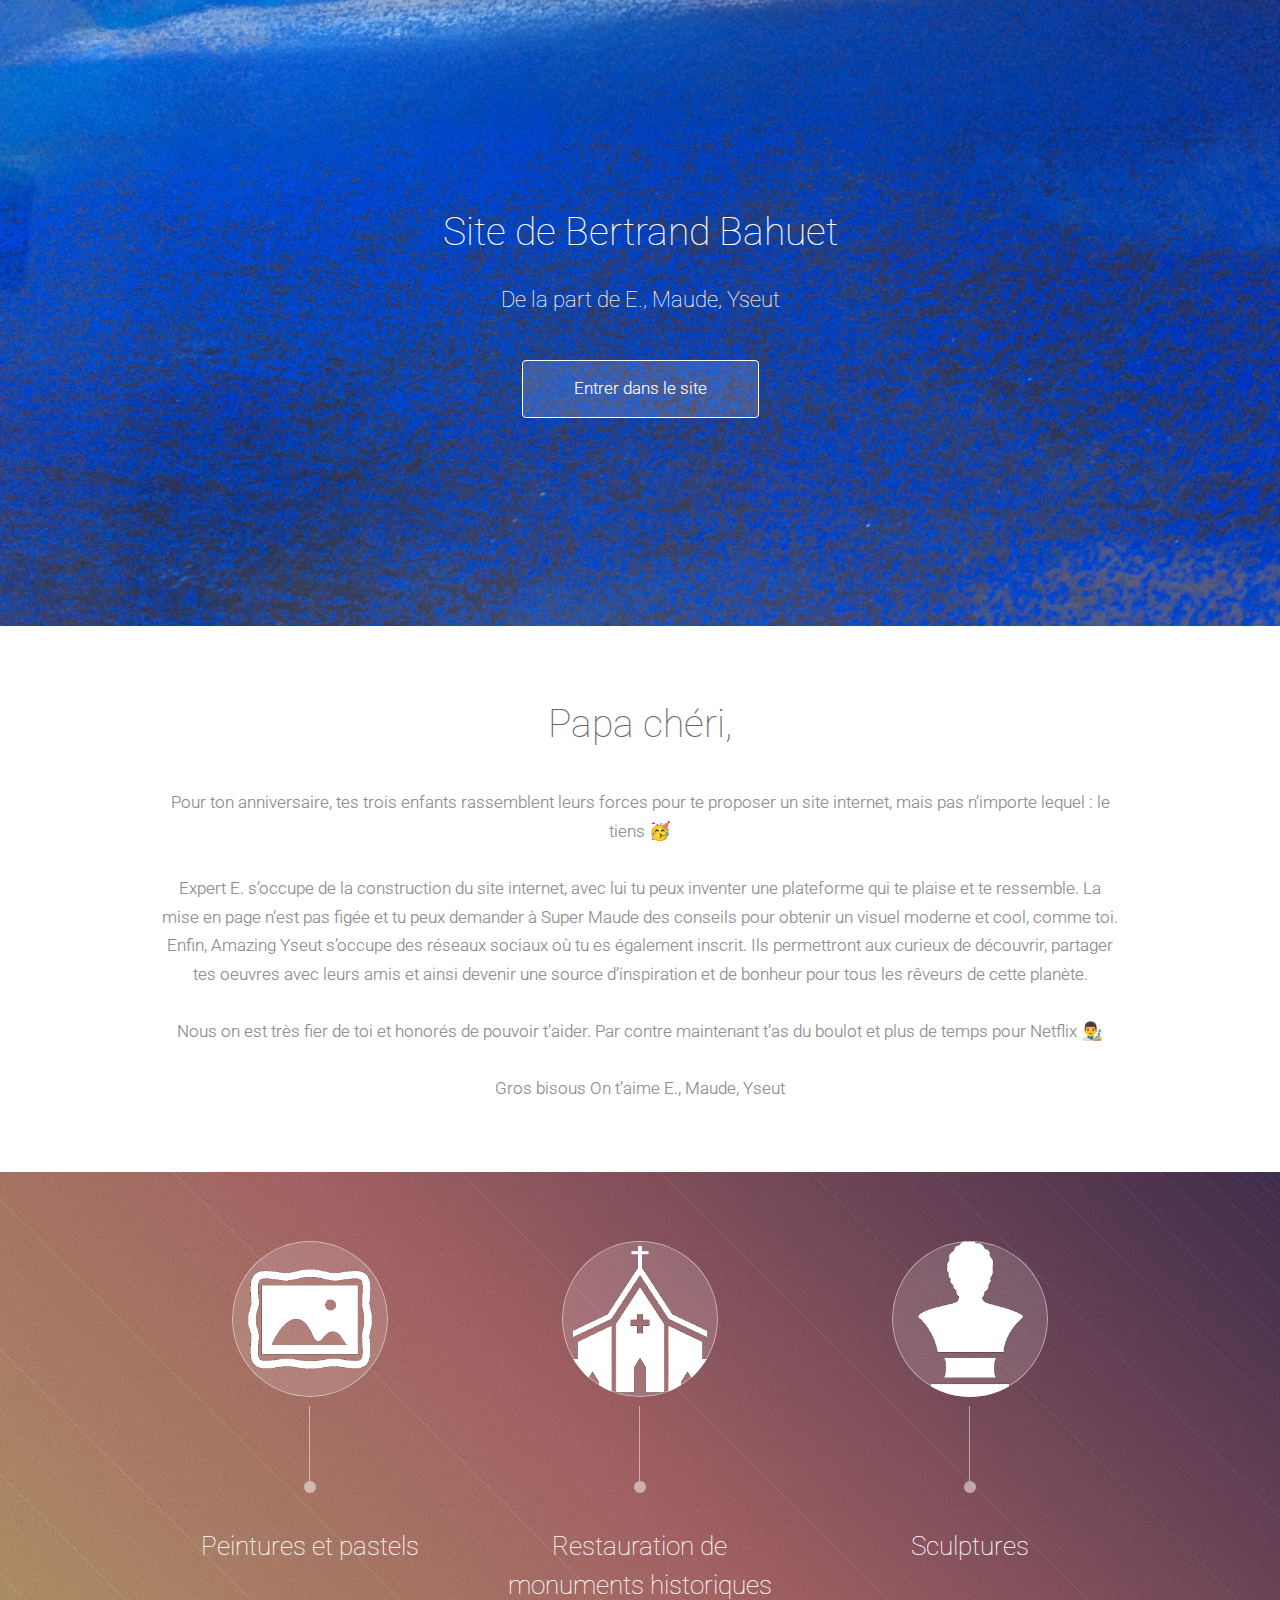
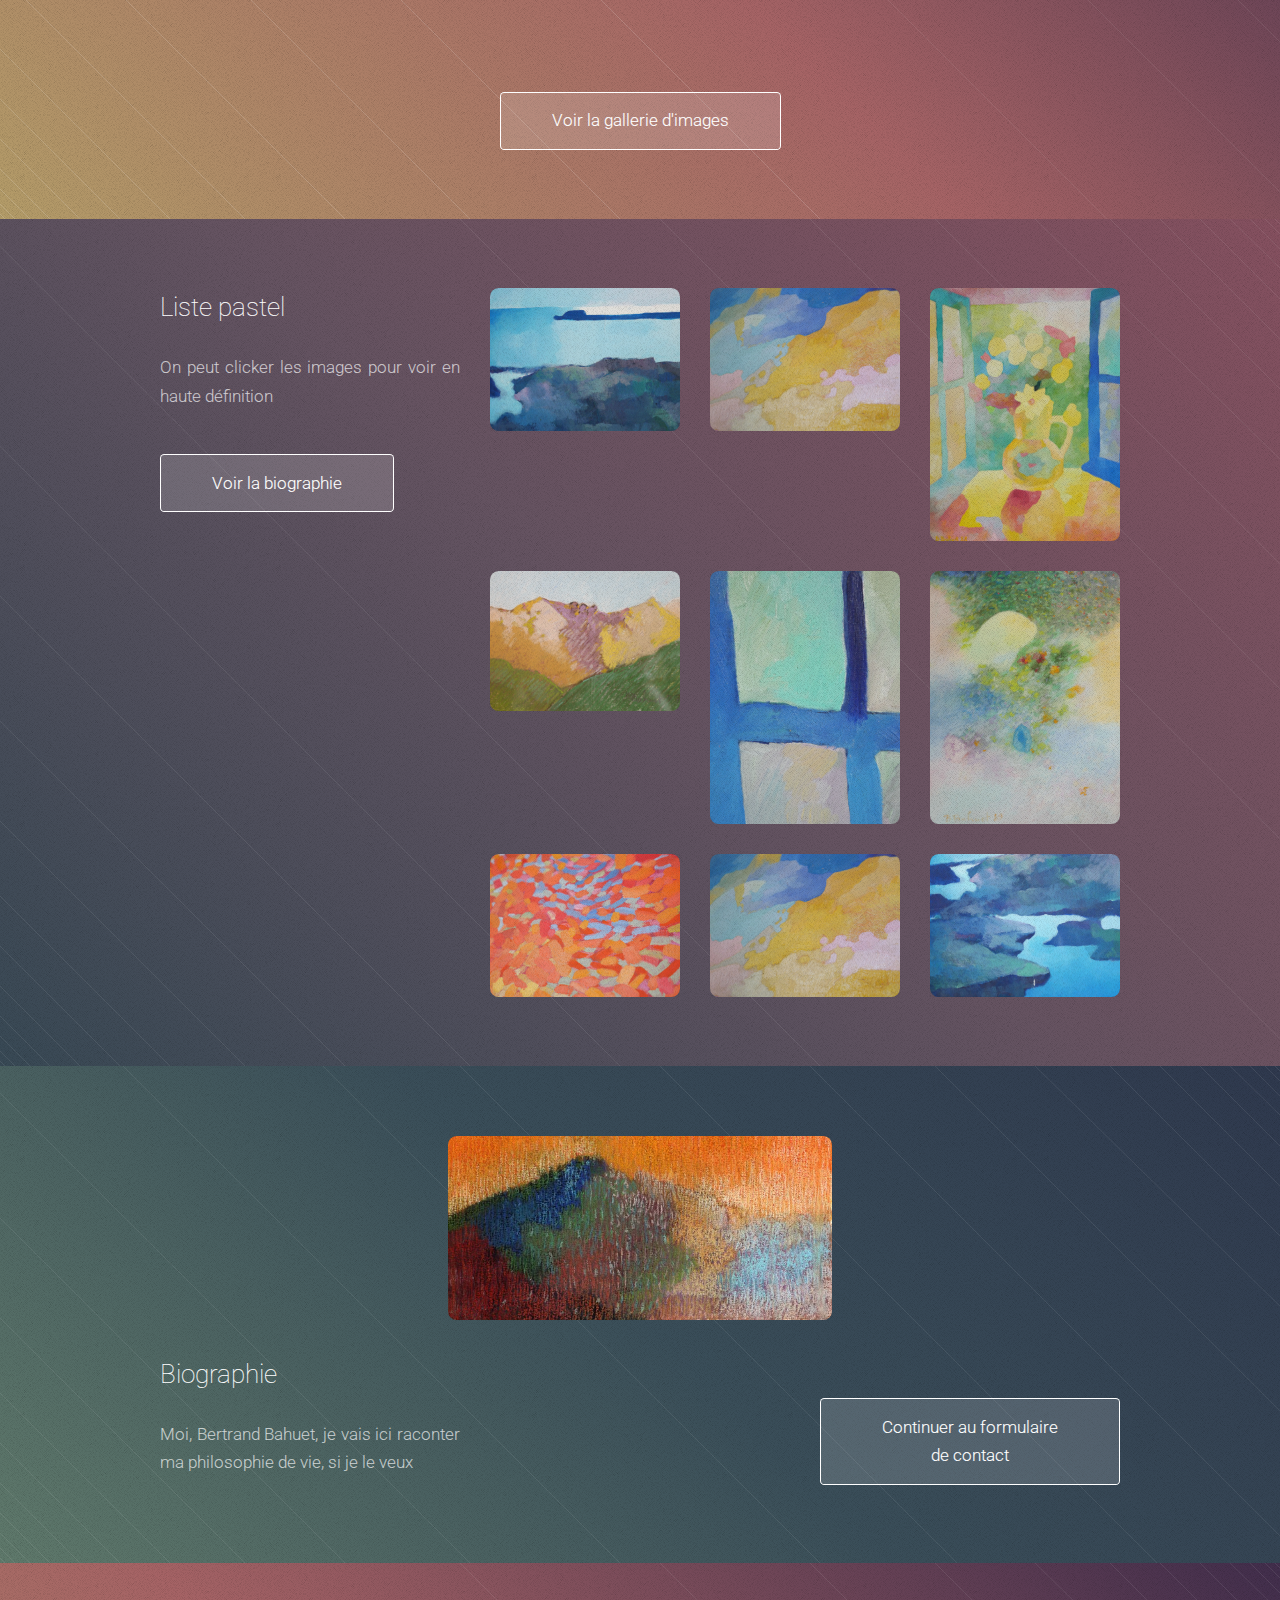
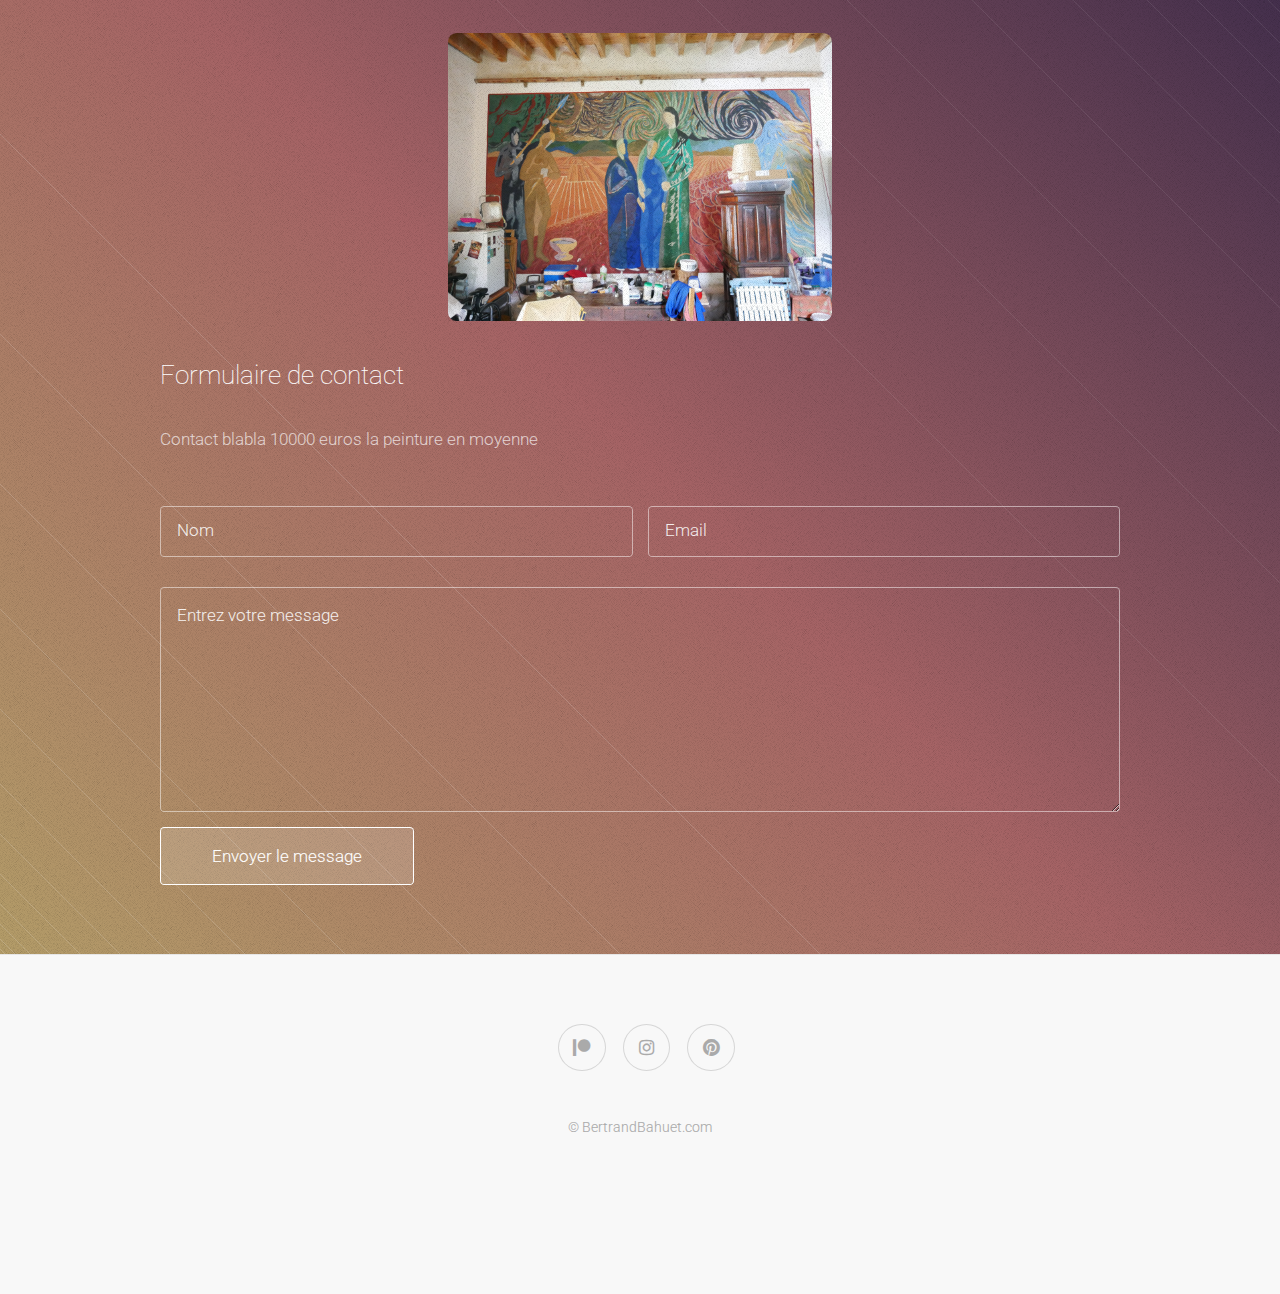
<file: docs/index.html>
<!DOCTYPE HTML>

<html>

<head>
	<title>Bertrand Bahuet</title>
	<meta charset="utf-8" />
	<meta name="viewport" content="width=device-width, initial-scale=1, user-scalable=no" />
	<link rel="stylesheet" href="assets/css/main.css" />
	<link rel="icon" type="image/png" href="favicon-32x32.png" sizes="32x32" />
	<link rel="icon" type="image/png" href="favicon-16x16.png" sizes="16x16" />

</head>

<body class="is-preload">

	<!-- Header -->
	<section id="header" class="dark">
		<header>
			<h1> Site de Bertrand Bahuet</h1>
			<p>De la part de E., Maude, Yseut </p>
		</header>
		<footer>
			<a href="#first" class="button scrolly">Entrer dans le site </a>
		</footer>
	</section>

	<!-- First -->
	<section id="first" class="main">
		<header>
			<div class="container">
				<h2>Papa chéri,</h2>
				<p>
					Pour ton anniversaire, tes trois enfants rassemblent leurs forces pour te proposer un site internet, mais pas n’importe lequel : le tiens 🥳
					<br>	<br>
					Expert E. s’occupe de la construction du site internet, avec lui tu peux inventer une plateforme qui te plaise et te ressemble.
					La mise en page n’est pas figée et tu peux demander à Super Maude des conseils pour obtenir un visuel moderne et cool, comme toi. 
					Enfin, Amazing Yseut s’occupe des réseaux sociaux où tu es également inscrit. Ils permettront aux curieux de découvrir, partager tes oeuvres avec leurs amis et ainsi devenir une source d’inspiration et de bonheur pour tous les rêveurs de cette planète. 
					<br> 	<br>
					Nous on est très fier de toi et honorés de pouvoir t’aider. Par contre maintenant t’as du boulot et plus de temps pour Netflix 👨‍🎨 
					<br> 	<br>
					Gros bisous 
					On t’aime 
					E., Maude, Yseut </p>
			</div>
		</header>
		<div class="content dark style1 featured">
			<div class="container">
				<div class="row">
					<div class="col-4 col-12-narrow">
						<section>
							<span class="feature-icon"><img src="images/icone-1.png" alt="" /></span>
							<header>
								<h3>Peintures et pastels</h3>
							</header>

							<p></p>
						</section>
					</div>
					<div class="col-4 col-12-narrow">
						<section>
							<span class="feature-icon"><img src="images/icone-2.png" alt="" /></span>
							<header>
								<header>
									<h3>Restauration de monuments historiques</h3>
								</header>
								<p></p>
						</section>
					</div>
					<div class="col-4 col-12-narrow">
						<section>
							<span class="feature-icon"><img src="images/icone-3.png" alt="" /></span>
							<header>
								<h3>Sculptures</h3>
							</header>
							<p></p>
						</section>
					</div>
					<div class="col-12">
						<footer>
							<a href="#second" class="button scrolly">Voir la gallerie d'images</a>
						</footer>
					</div>
				</div>
			</div>
		</div>
	</section>

	<!-- Second -->
	<section id="second" class="main">

		<div class="content dark style2">
			<div class="container">
				<div class="row">
					<div class="col-4 col-12-narrow">
						<section>
							<h3>Liste pastel</h3>
							<p>On peut clicker les images pour voir en haute définition</p>
							<p></p>

							<p></p>
							<footer>
								<a href="#third" class="button scrolly">Voir la biographie</a>
							</footer>
						</section>
					</div>
					<div class="col-8 col-12-narrow">
						<div class="row">
							<div class="col-4"><a href="images/P1130119.jpg" target="_blank" class="image fit"><img src="images/P1130119.jpg" alt="" /></a></div>
							<div class="col-4"><a href="images/P1130034.jpg" target="_blank" class="image fit"><img src="images/P1130034.jpg" alt="" /></a></div>
							<div class="col-4"><a href="images/P1130090.jpg" target="_blank" class="image fit"><img src="images/P1130090.jpg" alt="" /></a></div>
							<div class="col-4"><a href="images/P1130079.jpg" target="_blank" class="image fit"><img src="images/P1130079.jpg" alt="" /></a></div>
							<div class="col-4"><a href="images/P1130091.jpg" target="_blank" class="image fit"><img src="images/P1130091.jpg" alt="" /></a></div>
							<div class="col-4"><a href="images/P1130094.jpg" target="_blank" class="image fit"><img src="images/P1130094.jpg" alt="" /></a></div>
							<div class="col-4"><a href="images/P1130062.jpg" target="_blank" class="image fit"><img src="images/P1130062.jpg" alt="" /></a></div>
							<div class="col-4"><a href="images/P1130034.jpg" target="_blank" class="image fit"><img src="images/P1130034.jpg" alt="" /></a></div>
							<div class="col-4"><a href="images/P1130116.jpg" target="_blank" class="image fit"><img src="images/P1130116.jpg" alt="" /></a></div>



						</div>
					</div>
				</div>
			</div>
		</div>
		</div>
	</section>

	<!-- Third -->
	<section id="third" class="main">

		<div class="content dark style3">
			<div class="container">
				<span class="image featured"><img src="images/colline-bertrandbahuet.jpg" alt="" /></span>
				<div class="row">
					<div class="col-4 col-12-narrow">
						<h3>Biographie</h3>
						<p>Moi, Bertrand Bahuet, je vais ici raconter ma philosophie de vie, si je le veux</p>
							<p></p>					</div>
					<div class="col-4 col-12-narrow">
						<p></p>
						<p></p>
						<p></p>
					</div>
					<div class="col-4 col-12-narrow">
						<p></p>
						<p></p>
						<footer>
							<a href="#fourth" class="button scrolly">Continuer au formulaire de contact</a>
						</footer>
					</div>
				</div>
			</div>
		</div>
	</section>

	<section id="fourth" class="main">

		<div class="content style1 dark">
			<div class="container">
				<span class="image featured"><img src="images/P1130153.jpg" alt="" /></span>

				<section>
					<header>
						<h3>Formulaire de contact</h3>
						<p></p>
					</header>
					<p>Contact blabla 10000 euros la peinture en moyenne</p>
				</section>


				<section>

					<form method="post" name="simple-contact-form" accept-charset="utf-8"
						action="https://formspree.io/bertrandbahuet@gmail.com">
						<div class="row gtr-50">
							<div class="col-6 col-12-narrow">
								<input type="text" name="name" id="full-name" value="" placeholder="Nom" />
							</div>
							<div class="col-6 col-12-narrow">
								<input type="text" name="_replyto" id="email-address" value="" placeholder="Email" />
							</div>
							<div class="col-12">
								<div class="select" tabindex="-1">

								</div>
							</div>

							<div class="col-12">
								<textarea name="message" id="message" placeholder="Entrez votre message"></textarea>
							</div>
							<input type="hidden" name="_subject" id="email-subject" value="Nouveau message via le site bb.com!">
							<div class="col-12">
								<ul class="actions">
									<li><input type="submit" class="button" value="Envoyer le message" /></li>
								</ul>
							</div>
						</div>
					</form>
				</section>
			 </div>
		</div>
	</section>


	<!-- Footer -->
	<section id="footer">
		<ul class="icons">
			<li><a href="https://www.patreon.com/user?u=27348877" class="icon brands fa-patreon"><span class="label">Patreon</span></a></li>
			<li><a href="https://www.instagram.com/bertrandbahuet/" class="icon brands fa-instagram"><span class="label">Instagram</span></a></li>
			<li><a href="https://www.pinterest.fr/bertrandbahuetartiste/" class="icon brands fa-pinterest"><span class="label">Pinterest</span></a></li>
		</ul>
		<div class="copyright">
			<ul class="menu">
				<li>&copy; BertrandBahuet.com</li>
			</ul>
		</div>
	</section>

	<!-- Scripts -->
	<script src="assets/js/jquery.min.js"></script>
	<script src="assets/js/jquery.scrolly.min.js"></script>
	<script src="assets/js/browser.min.js"></script>
	<script src="assets/js/breakpoints.min.js"></script>
	<script src="assets/js/util.js"></script>
	<script src="assets/js/main.js"></script>

</body>

</html>
</file>
<file: docs/assets/css/main.css>
@import url("fontawesome-all.min.css");
@import url("https://fonts.googleapis.com/css?family=Roboto:100,100italic,300,300italic,400,400italic");

/*
	Tessellate by HTML5 UP
	html5up.net | @ajlkn
	Free for personal and commercial use under the CCA 3.0 license (html5up.net/license)
*/

html, body, div, span, applet, object,
iframe, h1, h2, h3, h4, h5, h6, p, blockquote,
pre, a, abbr, acronym, address, big, cite,
code, del, dfn, em, img, ins, kbd, q, s, samp,
small, strike, strong, sub, sup, tt, var, b,
u, i, center, dl, dt, dd, ol, ul, li, fieldset,
form, label, legend, table, caption, tbody,
tfoot, thead, tr, th, td, article, aside,
canvas, details, embed, figure, figcaption,
footer, header, hgroup, menu, nav, output, ruby,
section, summary, time, mark, audio, video {
	margin: 0;
	padding: 0;
	border: 0;
	font-size: 100%;
	font: inherit;
	vertical-align: baseline;}

article, aside, details, figcaption, figure,
footer, header, hgroup, menu, nav, section {
	display: block;}

body {
	line-height: 1;
}

ol, ul {
	list-style: none;
}

blockquote, q {
	quotes: none;
}

	blockquote:before, blockquote:after, q:before, q:after {
		content: '';
		content: none;
	}

table {
	border-collapse: collapse;
	border-spacing: 0;
}

body {
	-webkit-text-size-adjust: none;
}

mark {
	background-color: transparent;
	color: inherit;
}

input::-moz-focus-inner {
	border: 0;
	padding: 0;
}

input, select, textarea {
	-moz-appearance: none;
	-webkit-appearance: none;
	-ms-appearance: none;
	appearance: none;
}

/* Basic */

	@-ms-viewport {
		width: device-width;
	}

	html {
		box-sizing: border-box;
	}

	*, *:before, *:after {
		box-sizing: inherit;
	}

	body {
		background: #F8F8F8;
		font-family: 'Roboto', sans-serif;
		font-weight: 300;
		font-size: 17pt;
		line-height: 1.75em;
		color: #888;
		-webkit-text-stroke: 0.1px;
	}

		body.is-preload *, body.is-preload *:before, body.is-preload *:after {
			-moz-animation: none !important;
			-webkit-animation: none !important;
			-ms-animation: none !important;
			animation: none !important;
			-moz-transition: none !important;
			-webkit-transition: none !important;
			-ms-transition: none !important;
			transition: none !important;
		}

	.dark {
		color: #aaa;
		color: rgba(255, 255, 255, 0.65);
	}

	input, textarea, select {
		font-family: 'Roboto', sans-serif;
		font-weight: 300;
		font-size: 17pt;
		line-height: 1.75em;
		color: #888;
		-webkit-text-stroke: 0.1px;
	}

	h1, h2, h3, h4, h5, h6 {
		color: #666;
		margin: 0 0 1em 0;
		font-weight: 100;
		line-height: 1.5em;
	}

	h1 a, h2 a, h3 a, h4 a, h5 a, h6 a {
		color: inherit;
		text-decoration: none;
	}

	.dark h1, .dark h2, .dark h3, .dark h4, .dark h5, .dark h6 {
		color: #fff;
	}

	strong, b {
		font-weight: 400;
		color: inherit;
	}

	.dark strong, .dark b {
		color: #fff;
		color: rgba(255, 255, 255, 0.85);
	}

	em, i {
		font-style: italic;
	}

	a {
		-moz-transition: border-bottom-color 0.25s ease-in-out;
		-webkit-transition: border-bottom-color 0.25s ease-in-out;
		-ms-transition: border-bottom-color 0.25s ease-in-out;
		transition: border-bottom-color 0.25s ease-in-out;
		color: inherit;
		text-decoration: none;
		border-bottom: dotted 1px rgba(0, 0, 0, 0.25);
	}

		a:hover {
			border-bottom-color: rgba(0, 0, 0, 0);
		}

	.dark a {
		color: #fff;
		border-bottom-color: rgba(255, 255, 255, 0.5);
	}

		.dark a:hover {
			border-bottom-color: rgba(255, 255, 255, 0);
		}

	sub {
		position: relative;
		top: 0.5em;
		font-size: 0.8em;
	}

	sup {
		position: relative;
		top: -0.5em;
		font-size: 0.8em;
	}

	hr {
		border: 0;
		border-top: solid 1px #e6e6e6;
		margin: 2em 0 2em 0;
	}

	.dark hr {
		border-top-color: rgba(255, 255, 255, 0.5);
	}

	blockquote {
		border-left: solid 0.25em #e6e6e6;
		padding: 1em 0 1em 2em;
		font-style: italic;
	}

	.dark blockquote {
		border-left-color: rgba(255, 255, 255, 0.5);
	}

	p, ul, ol, dl, table {
		margin-bottom: 1em;
	}

	p {
		text-align: justify;
	}

	header {
		margin-bottom: 1em;
	}

		header h1, header h2, header h3, header h4, header h5, header h6 {
			margin: 0;
		}

		header p {
			display: block;
			margin: 0;
			padding: 0.25em 0 0.5em 0;
		}

	footer {
		padding-top: 1.5em;
	}

	br.clear {
		clear: both;
	}

	.featured {
		text-align: center;
	}

		.featured p {
			text-align: center;
		}


/* Container */

	.container {
		margin: 0 auto;
		max-width: 100%;
		width: 1360px;
	}

		.container.medium {
			width: 1020px;
		}

		@media screen and (max-width: 1680px) {

			.container {
				width: 1200px;
			}

				.container.medium {
					width: 900px;
				}

		}

		@media screen and (max-width: 1280px) {

			.container {
				width: 960px;
			}

				.container.medium {
					width: 720px;
				}

		}

		@media screen and (max-width: 1000px) {

			.container {
				width: 100% !important;
			}

		}

/* Row */

	.row {
		display: flex;
		flex-wrap: wrap;
		box-sizing: border-box;
		align-items: stretch;
	}

		.row > * {
			box-sizing: border-box;
		}

		.row.gtr-uniform > * > :last-child {
			margin-bottom: 0;
		}

		.row.aln-left {
			justify-content: flex-start;
		}

		.row.aln-center {
			justify-content: center;
		}

		.row.aln-right {
			justify-content: flex-end;
		}

		.row.aln-top {
			align-items: flex-start;
		}

		.row.aln-middle {
			align-items: center;
		}

		.row.aln-bottom {
			align-items: flex-end;
		}

		.row > .imp {
			order: -1;
		}

		.row > .col-1 {
			width: 8.33333%;
		}

		.row > .off-1 {
			margin-left: 8.33333%;
		}

		.row > .col-2 {
			width: 16.66667%;
		}

		.row > .off-2 {
			margin-left: 16.66667%;
		}

		.row > .col-3 {
			width: 25%;
		}

		.row > .off-3 {
			margin-left: 25%;
		}

		.row > .col-4 {
			width: 33.33333%;
		}

		.row > .off-4 {
			margin-left: 33.33333%;
		}

		.row > .col-5 {
			width: 41.66667%;
		}

		.row > .off-5 {
			margin-left: 41.66667%;
		}

		.row > .col-6 {
			width: 50%;
		}

		.row > .off-6 {
			margin-left: 50%;
		}

		.row > .col-7 {
			width: 58.33333%;
		}

		.row > .off-7 {
			margin-left: 58.33333%;
		}

		.row > .col-8 {
			width: 66.66667%;
		}

		.row > .off-8 {
			margin-left: 66.66667%;
		}

		.row > .col-9 {
			width: 75%;
		}

		.row > .off-9 {
			margin-left: 75%;
		}

		.row > .col-10 {
			width: 83.33333%;
		}

		.row > .off-10 {
			margin-left: 83.33333%;
		}

		.row > .col-11 {
			width: 91.66667%;
		}

		.row > .off-11 {
			margin-left: 91.66667%;
		}

		.row > .col-12 {
			width: 100%;
		}

		.row > .off-12 {
			margin-left: 100%;
		}

		.row.gtr-0 {
			margin-top: 0px;
			margin-left: 0px;
		}

			.row.gtr-0 > * {
				padding: 0px 0 0 0px;
			}

			.row.gtr-0.gtr-uniform {
				margin-top: 0px;
			}

				.row.gtr-0.gtr-uniform > * {
					padding-top: 0px;
				}

		.row.gtr-25 {
			margin-top: -12.5px;
			margin-left: -12.5px;
		}

			.row.gtr-25 > * {
				padding: 12.5px 0 0 12.5px;
			}

			.row.gtr-25.gtr-uniform {
				margin-top: -12.5px;
			}

				.row.gtr-25.gtr-uniform > * {
					padding-top: 12.5px;
				}

		.row.gtr-50 {
			margin-top: -25px;
			margin-left: -25px;
		}

			.row.gtr-50 > * {
				padding: 25px 0 0 25px;
			}

			.row.gtr-50.gtr-uniform {
				margin-top: -25px;
			}

				.row.gtr-50.gtr-uniform > * {
					padding-top: 25px;
				}

		.row {
			margin-top: -50px;
			margin-left: -50px;
		}

			.row > * {
				padding: 50px 0 0 50px;
			}

			.row.gtr-uniform {
				margin-top: -50px;
			}

				.row.gtr-uniform > * {
					padding-top: 50px;
				}

		.row.gtr-150 {
			margin-top: -75px;
			margin-left: -75px;
		}

			.row.gtr-150 > * {
				padding: 75px 0 0 75px;
			}

			.row.gtr-150.gtr-uniform {
				margin-top: -75px;
			}

				.row.gtr-150.gtr-uniform > * {
					padding-top: 75px;
				}

		.row.gtr-200 {
			margin-top: -100px;
			margin-left: -100px;
		}

			.row.gtr-200 > * {
				padding: 100px 0 0 100px;
			}

			.row.gtr-200.gtr-uniform {
				margin-top: -100px;
			}

				.row.gtr-200.gtr-uniform > * {
					padding-top: 100px;
				}

		@media screen and (max-width: 1680px) {

			.row {
				display: flex;
				flex-wrap: wrap;
				box-sizing: border-box;
				align-items: stretch;
			}

				.row > * {
					box-sizing: border-box;
				}

				.row.gtr-uniform > * > :last-child {
					margin-bottom: 0;
				}

				.row.aln-left {
					justify-content: flex-start;
				}

				.row.aln-center {
					justify-content: center;
				}

				.row.aln-right {
					justify-content: flex-end;
				}

				.row.aln-top {
					align-items: flex-start;
				}

				.row.aln-middle {
					align-items: center;
				}

				.row.aln-bottom {
					align-items: flex-end;
				}

				.row > .imp-wide {
					order: -1;
				}

				.row > .col-1-wide {
					width: 8.33333%;
				}

				.row > .off-1-wide {
					margin-left: 8.33333%;
				}

				.row > .col-2-wide {
					width: 16.66667%;
				}

				.row > .off-2-wide {
					margin-left: 16.66667%;
				}

				.row > .col-3-wide {
					width: 25%;
				}

				.row > .off-3-wide {
					margin-left: 25%;
				}

				.row > .col-4-wide {
					width: 33.33333%;
				}

				.row > .off-4-wide {
					margin-left: 33.33333%;
				}

				.row > .col-5-wide {
					width: 41.66667%;
				}

				.row > .off-5-wide {
					margin-left: 41.66667%;
				}

				.row > .col-6-wide {
					width: 50%;
				}

				.row > .off-6-wide {
					margin-left: 50%;
				}

				.row > .col-7-wide {
					width: 58.33333%;
				}

				.row > .off-7-wide {
					margin-left: 58.33333%;
				}

				.row > .col-8-wide {
					width: 66.66667%;
				}

				.row > .off-8-wide {
					margin-left: 66.66667%;
				}

				.row > .col-9-wide {
					width: 75%;
				}

				.row > .off-9-wide {
					margin-left: 75%;
				}

				.row > .col-10-wide {
					width: 83.33333%;
				}

				.row > .off-10-wide {
					margin-left: 83.33333%;
				}

				.row > .col-11-wide {
					width: 91.66667%;
				}

				.row > .off-11-wide {
					margin-left: 91.66667%;
				}

				.row > .col-12-wide {
					width: 100%;
				}

				.row > .off-12-wide {
					margin-left: 100%;
				}

				.row.gtr-0 {
					margin-top: 0px;
					margin-left: 0px;
				}

					.row.gtr-0 > * {
						padding: 0px 0 0 0px;
					}

					.row.gtr-0.gtr-uniform {
						margin-top: 0px;
					}

						.row.gtr-0.gtr-uniform > * {
							padding-top: 0px;
						}

				.row.gtr-25 {
					margin-top: -10px;
					margin-left: -10px;
				}

					.row.gtr-25 > * {
						padding: 10px 0 0 10px;
					}

					.row.gtr-25.gtr-uniform {
						margin-top: -10px;
					}

						.row.gtr-25.gtr-uniform > * {
							padding-top: 10px;
						}

				.row.gtr-50 {
					margin-top: -20px;
					margin-left: -20px;
				}

					.row.gtr-50 > * {
						padding: 20px 0 0 20px;
					}

					.row.gtr-50.gtr-uniform {
						margin-top: -20px;
					}

						.row.gtr-50.gtr-uniform > * {
							padding-top: 20px;
						}

				.row {
					margin-top: -40px;
					margin-left: -40px;
				}

					.row > * {
						padding: 40px 0 0 40px;
					}

					.row.gtr-uniform {
						margin-top: -40px;
					}

						.row.gtr-uniform > * {
							padding-top: 40px;
						}

				.row.gtr-150 {
					margin-top: -60px;
					margin-left: -60px;
				}

					.row.gtr-150 > * {
						padding: 60px 0 0 60px;
					}

					.row.gtr-150.gtr-uniform {
						margin-top: -60px;
					}

						.row.gtr-150.gtr-uniform > * {
							padding-top: 60px;
						}

				.row.gtr-200 {
					margin-top: -80px;
					margin-left: -80px;
				}

					.row.gtr-200 > * {
						padding: 80px 0 0 80px;
					}

					.row.gtr-200.gtr-uniform {
						margin-top: -80px;
					}

						.row.gtr-200.gtr-uniform > * {
							padding-top: 80px;
						}

		}

		@media screen and (max-width: 1280px) {

			.row {
				display: flex;
				flex-wrap: wrap;
				box-sizing: border-box;
				align-items: stretch;
			}

				.row > * {
					box-sizing: border-box;
				}

				.row.gtr-uniform > * > :last-child {
					margin-bottom: 0;
				}

				.row.aln-left {
					justify-content: flex-start;
				}

				.row.aln-center {
					justify-content: center;
				}

				.row.aln-right {
					justify-content: flex-end;
				}

				.row.aln-top {
					align-items: flex-start;
				}

				.row.aln-middle {
					align-items: center;
				}

				.row.aln-bottom {
					align-items: flex-end;
				}

				.row > .imp-normal {
					order: -1;
				}

				.row > .col-1-normal {
					width: 8.33333%;
				}

				.row > .off-1-normal {
					margin-left: 8.33333%;
				}

				.row > .col-2-normal {
					width: 16.66667%;
				}

				.row > .off-2-normal {
					margin-left: 16.66667%;
				}

				.row > .col-3-normal {
					width: 25%;
				}

				.row > .off-3-normal {
					margin-left: 25%;
				}

				.row > .col-4-normal {
					width: 33.33333%;
				}

				.row > .off-4-normal {
					margin-left: 33.33333%;
				}

				.row > .col-5-normal {
					width: 41.66667%;
				}

				.row > .off-5-normal {
					margin-left: 41.66667%;
				}

				.row > .col-6-normal {
					width: 50%;
				}

				.row > .off-6-normal {
					margin-left: 50%;
				}

				.row > .col-7-normal {
					width: 58.33333%;
				}

				.row > .off-7-normal {
					margin-left: 58.33333%;
				}

				.row > .col-8-normal {
					width: 66.66667%;
				}

				.row > .off-8-normal {
					margin-left: 66.66667%;
				}

				.row > .col-9-normal {
					width: 75%;
				}

				.row > .off-9-normal {
					margin-left: 75%;
				}

				.row > .col-10-normal {
					width: 83.33333%;
				}

				.row > .off-10-normal {
					margin-left: 83.33333%;
				}

				.row > .col-11-normal {
					width: 91.66667%;
				}

				.row > .off-11-normal {
					margin-left: 91.66667%;
				}

				.row > .col-12-normal {
					width: 100%;
				}

				.row > .off-12-normal {
					margin-left: 100%;
				}

				.row.gtr-0 {
					margin-top: 0px;
					margin-left: 0px;
				}

					.row.gtr-0 > * {
						padding: 0px 0 0 0px;
					}

					.row.gtr-0.gtr-uniform {
						margin-top: 0px;
					}

						.row.gtr-0.gtr-uniform > * {
							padding-top: 0px;
						}

				.row.gtr-25 {
					margin-top: -7.5px;
					margin-left: -7.5px;
				}

					.row.gtr-25 > * {
						padding: 7.5px 0 0 7.5px;
					}

					.row.gtr-25.gtr-uniform {
						margin-top: -7.5px;
					}

						.row.gtr-25.gtr-uniform > * {
							padding-top: 7.5px;
						}

				.row.gtr-50 {
					margin-top: -15px;
					margin-left: -15px;
				}

					.row.gtr-50 > * {
						padding: 15px 0 0 15px;
					}

					.row.gtr-50.gtr-uniform {
						margin-top: -15px;
					}

						.row.gtr-50.gtr-uniform > * {
							padding-top: 15px;
						}

				.row {
					margin-top: -30px;
					margin-left: -30px;
				}

					.row > * {
						padding: 30px 0 0 30px;
					}

					.row.gtr-uniform {
						margin-top: -30px;
					}

						.row.gtr-uniform > * {
							padding-top: 30px;
						}

				.row.gtr-150 {
					margin-top: -45px;
					margin-left: -45px;
				}

					.row.gtr-150 > * {
						padding: 45px 0 0 45px;
					}

					.row.gtr-150.gtr-uniform {
						margin-top: -45px;
					}

						.row.gtr-150.gtr-uniform > * {
							padding-top: 45px;
						}

				.row.gtr-200 {
					margin-top: -60px;
					margin-left: -60px;
				}

					.row.gtr-200 > * {
						padding: 60px 0 0 60px;
					}

					.row.gtr-200.gtr-uniform {
						margin-top: -60px;
					}

						.row.gtr-200.gtr-uniform > * {
							padding-top: 60px;
						}

		}

		@media screen and (max-width: 1000px) {

			.row {
				display: flex;
				flex-wrap: wrap;
				box-sizing: border-box;
				align-items: stretch;
			}

				.row > * {
					box-sizing: border-box;
				}

				.row.gtr-uniform > * > :last-child {
					margin-bottom: 0;
				}

				.row.aln-left {
					justify-content: flex-start;
				}

				.row.aln-center {
					justify-content: center;
				}

				.row.aln-right {
					justify-content: flex-end;
				}

				.row.aln-top {
					align-items: flex-start;
				}

				.row.aln-middle {
					align-items: center;
				}

				.row.aln-bottom {
					align-items: flex-end;
				}

				.row > .imp-narrow {
					order: -1;
				}

				.row > .col-1-narrow {
					width: 8.33333%;
				}

				.row > .off-1-narrow {
					margin-left: 8.33333%;
				}

				.row > .col-2-narrow {
					width: 16.66667%;
				}

				.row > .off-2-narrow {
					margin-left: 16.66667%;
				}

				.row > .col-3-narrow {
					width: 25%;
				}

				.row > .off-3-narrow {
					margin-left: 25%;
				}

				.row > .col-4-narrow {
					width: 33.33333%;
				}

				.row > .off-4-narrow {
					margin-left: 33.33333%;
				}

				.row > .col-5-narrow {
					width: 41.66667%;
				}

				.row > .off-5-narrow {
					margin-left: 41.66667%;
				}

				.row > .col-6-narrow {
					width: 50%;
				}

				.row > .off-6-narrow {
					margin-left: 50%;
				}

				.row > .col-7-narrow {
					width: 58.33333%;
				}

				.row > .off-7-narrow {
					margin-left: 58.33333%;
				}

				.row > .col-8-narrow {
					width: 66.66667%;
				}

				.row > .off-8-narrow {
					margin-left: 66.66667%;
				}

				.row > .col-9-narrow {
					width: 75%;
				}

				.row > .off-9-narrow {
					margin-left: 75%;
				}

				.row > .col-10-narrow {
					width: 83.33333%;
				}

				.row > .off-10-narrow {
					margin-left: 83.33333%;
				}

				.row > .col-11-narrow {
					width: 91.66667%;
				}

				.row > .off-11-narrow {
					margin-left: 91.66667%;
				}

				.row > .col-12-narrow {
					width: 100%;
				}

				.row > .off-12-narrow {
					margin-left: 100%;
				}

				.row.gtr-0 {
					margin-top: 0px;
					margin-left: 0px;
				}

					.row.gtr-0 > * {
						padding: 0px 0 0 0px;
					}

					.row.gtr-0.gtr-uniform {
						margin-top: 0px;
					}

						.row.gtr-0.gtr-uniform > * {
							padding-top: 0px;
						}

				.row.gtr-25 {
					margin-top: -6.25px;
					margin-left: -6.25px;
				}

					.row.gtr-25 > * {
						padding: 6.25px 0 0 6.25px;
					}

					.row.gtr-25.gtr-uniform {
						margin-top: -6.25px;
					}

						.row.gtr-25.gtr-uniform > * {
							padding-top: 6.25px;
						}

				.row.gtr-50 {
					margin-top: -12.5px;
					margin-left: -12.5px;
				}

					.row.gtr-50 > * {
						padding: 12.5px 0 0 12.5px;
					}

					.row.gtr-50.gtr-uniform {
						margin-top: -12.5px;
					}

						.row.gtr-50.gtr-uniform > * {
							padding-top: 12.5px;
						}

				.row {
					margin-top: -25px;
					margin-left: -25px;
				}

					.row > * {
						padding: 25px 0 0 25px;
					}

					.row.gtr-uniform {
						margin-top: -25px;
					}

						.row.gtr-uniform > * {
							padding-top: 25px;
						}

				.row.gtr-150 {
					margin-top: -37.5px;
					margin-left: -37.5px;
				}

					.row.gtr-150 > * {
						padding: 37.5px 0 0 37.5px;
					}

					.row.gtr-150.gtr-uniform {
						margin-top: -37.5px;
					}

						.row.gtr-150.gtr-uniform > * {
							padding-top: 37.5px;
						}

				.row.gtr-200 {
					margin-top: -50px;
					margin-left: -50px;
				}

					.row.gtr-200 > * {
						padding: 50px 0 0 50px;
					}

					.row.gtr-200.gtr-uniform {
						margin-top: -50px;
					}

						.row.gtr-200.gtr-uniform > * {
							padding-top: 50px;
						}

		}

		@media screen and (max-width: 736px) {

			.row {
				display: flex;
				flex-wrap: wrap;
				box-sizing: border-box;
				align-items: stretch;
			}

				.row > * {
					box-sizing: border-box;
				}

				.row.gtr-uniform > * > :last-child {
					margin-bottom: 0;
				}

				.row.aln-left {
					justify-content: flex-start;
				}

				.row.aln-center {
					justify-content: center;
				}

				.row.aln-right {
					justify-content: flex-end;
				}

				.row.aln-top {
					align-items: flex-start;
				}

				.row.aln-middle {
					align-items: center;
				}

				.row.aln-bottom {
					align-items: flex-end;
				}

				.row > .imp-mobile {
					order: -1;
				}

				.row > .col-1-mobile {
					width: 8.33333%;
				}

				.row > .off-1-mobile {
					margin-left: 8.33333%;
				}

				.row > .col-2-mobile {
					width: 16.66667%;
				}

				.row > .off-2-mobile {
					margin-left: 16.66667%;
				}

				.row > .col-3-mobile {
					width: 25%;
				}

				.row > .off-3-mobile {
					margin-left: 25%;
				}

				.row > .col-4-mobile {
					width: 33.33333%;
				}

				.row > .off-4-mobile {
					margin-left: 33.33333%;
				}

				.row > .col-5-mobile {
					width: 41.66667%;
				}

				.row > .off-5-mobile {
					margin-left: 41.66667%;
				}

				.row > .col-6-mobile {
					width: 50%;
				}

				.row > .off-6-mobile {
					margin-left: 50%;
				}

				.row > .col-7-mobile {
					width: 58.33333%;
				}

				.row > .off-7-mobile {
					margin-left: 58.33333%;
				}

				.row > .col-8-mobile {
					width: 66.66667%;
				}

				.row > .off-8-mobile {
					margin-left: 66.66667%;
				}

				.row > .col-9-mobile {
					width: 75%;
				}

				.row > .off-9-mobile {
					margin-left: 75%;
				}

				.row > .col-10-mobile {
					width: 83.33333%;
				}

				.row > .off-10-mobile {
					margin-left: 83.33333%;
				}

				.row > .col-11-mobile {
					width: 91.66667%;
				}

				.row > .off-11-mobile {
					margin-left: 91.66667%;
				}

				.row > .col-12-mobile {
					width: 100%;
				}

				.row > .off-12-mobile {
					margin-left: 100%;
				}

				.row.gtr-0 {
					margin-top: 0px;
					margin-left: 0px;
				}

					.row.gtr-0 > * {
						padding: 0px 0 0 0px;
					}

					.row.gtr-0.gtr-uniform {
						margin-top: 0px;
					}

						.row.gtr-0.gtr-uniform > * {
							padding-top: 0px;
						}

				.row.gtr-25 {
					margin-top: -5px;
					margin-left: -5px;
				}

					.row.gtr-25 > * {
						padding: 5px 0 0 5px;
					}

					.row.gtr-25.gtr-uniform {
						margin-top: -5px;
					}

						.row.gtr-25.gtr-uniform > * {
							padding-top: 5px;
						}

				.row.gtr-50 {
					margin-top: -10px;
					margin-left: -10px;
				}

					.row.gtr-50 > * {
						padding: 10px 0 0 10px;
					}

					.row.gtr-50.gtr-uniform {
						margin-top: -10px;
					}

						.row.gtr-50.gtr-uniform > * {
							padding-top: 10px;
						}

				.row {
					margin-top: -20px;
					margin-left: -20px;
				}

					.row > * {
						padding: 20px 0 0 20px;
					}

					.row.gtr-uniform {
						margin-top: -20px;
					}

						.row.gtr-uniform > * {
							padding-top: 20px;
						}

				.row.gtr-150 {
					margin-top: -30px;
					margin-left: -30px;
				}

					.row.gtr-150 > * {
						padding: 30px 0 0 30px;
					}

					.row.gtr-150.gtr-uniform {
						margin-top: -30px;
					}

						.row.gtr-150.gtr-uniform > * {
							padding-top: 30px;
						}

				.row.gtr-200 {
					margin-top: -40px;
					margin-left: -40px;
				}

					.row.gtr-200 > * {
						padding: 40px 0 0 40px;
					}

					.row.gtr-200.gtr-uniform {
						margin-top: -40px;
					}

						.row.gtr-200.gtr-uniform > * {
							padding-top: 40px;
						}

		}

/* Sections/Article */

	section,
	article {
		margin-bottom: 3em;
	}

	section > :last-child,
	article > :last-child,
	section:last-child,
	article:last-child {
		margin-bottom: 0;
	}

	.row > section,
	.row > article {
		margin-bottom: 0;
	}

/* Image */

	.image {
		position: relative;
		display: inline-block;
		border: 0;
	}

		.image:after {
			content: '';
			position: absolute;
			left: 0;
			top: 0;
			width: 100%;
			height: 100%;
			background: url("images/overlay.png");
		}

		.image img {
			display: block;
			width: 100%;
			border-radius: 0.5em;
		}

		.image.featured {
			display: block;
			width: 40%;
			margin: 0 0 2em 0;
			margin-left:auto;
			margin-right:auto;
		}

		.image.fit {
			display: block;
			width: 100%;
		}

		.image.left {
			float: left;
			margin: 0 2em 2em 0;
		}

		.image.centered {
			display: block;
			margin: 0 0 2em 0;
		}

			.image.centered img {
				margin: 0 auto;
				width: auto;
			}

/* List */

	ul {
		list-style: disc;
		padding-left: 1em;
	}

		ul li {
			padding-left: 0.5em;
		}

	ol {
		list-style: decimal;
		padding-left: 1.25em;
	}

		ol li {
			padding-left: 0.25em;
		}

/* Icons */

	ul.icons {
		cursor: default;
		list-style: none;
		padding-left: 0;
	}

		ul.icons li {
			display: inline-block;
			padding-left: 0.75em;
		}

		ul.icons a {
			-moz-transition: background-color 0.25s ease-in-out;
			-webkit-transition: background-color 0.25s ease-in-out;
			-ms-transition: background-color 0.25s ease-in-out;
			transition: background-color 0.25s ease-in-out;
			display: inline-block;
			width: 2.75em;
			height: 2.75em;
			line-height: 2.8em;
			text-align: center;
			border: 0;
			box-shadow: inset 0 0 0 1px #e6e6e6;
			border-radius: 100%;
			color: #aaa;
		}

			ul.icons a:hover {
				background: rgba(0, 0, 0, 0.025);
			}

/* Menu */

	ul.menu {
		cursor: default;
		list-style: none;
		padding-left: 0;
	}

		ul.menu li {
			display: inline-block;
			line-height: 1em;
			border-left: solid 1px #e6e6e6;
			padding: 0 0 0 0.5em;
			margin: 0 0 0 0.5em;
		}

			ul.menu li:first-child {
				border-left: 0;
				padding-left: 0;
				margin-left: 0;
			}

/* Actions */

	ul.actions {
		display: -moz-flex;
		display: -webkit-flex;
		display: -ms-flex;
		display: flex;
		cursor: default;
		list-style: none;
		margin-left: -1em;
		padding-left: 0;
	}

		ul.actions li {
			padding: 0 0 0 1em;
			vertical-align: middle;
		}

		ul.actions.special {
			-moz-justify-content: center;
			-webkit-justify-content: center;
			-ms-justify-content: center;
			justify-content: center;
			width: 100%;
			margin-left: 0;
		}

			ul.actions.special li:first-child {
				padding-left: 0;
			}

		ul.actions.stacked {
			-moz-flex-direction: column;
			-webkit-flex-direction: column;
			-ms-flex-direction: column;
			flex-direction: column;
			margin-left: 0;
		}

			ul.actions.stacked li {
				padding: 1.25em 0 0 0;
			}

				ul.actions.stacked li:first-child {
					padding-top: 0;
				}

		ul.actions.fit {
			width: calc(100% + 1em);
		}

			ul.actions.fit li {
				-moz-flex-grow: 1;
				-webkit-flex-grow: 1;
				-ms-flex-grow: 1;
				flex-grow: 1;
				-moz-flex-shrink: 1;
				-webkit-flex-shrink: 1;
				-ms-flex-shrink: 1;
				flex-shrink: 1;
				width: 100%;
			}

				ul.actions.fit li > * {
					width: 100%;
				}

			ul.actions.fit.stacked {
				width: 100%;
			}

		@media screen and (max-width: 1000px) {

			ul.actions {
				-moz-justify-content: center;
				-webkit-justify-content: center;
				-ms-justify-content: center;
				justify-content: center;
				width: 100%;
				margin-left: 0;
			}

				ul.actions li:first-child {
					padding-left: 0;
				}

		}

		@media screen and (max-width: 736px) {

			ul.actions:not(.fixed) {
				-moz-flex-direction: column;
				-webkit-flex-direction: column;
				-ms-flex-direction: column;
				flex-direction: column;
				margin-left: 0;
				width: 100% !important;
			}

				ul.actions:not(.fixed) li {
					-moz-flex-grow: 1;
					-webkit-flex-grow: 1;
					-ms-flex-grow: 1;
					flex-grow: 1;
					-moz-flex-shrink: 1;
					-webkit-flex-shrink: 1;
					-ms-flex-shrink: 1;
					flex-shrink: 1;
					padding: 1em 0 0 0;
					text-align: center;
					width: 100%;
				}

					ul.actions:not(.fixed) li > * {
						width: 100%;
					}

					ul.actions:not(.fixed) li:first-child {
						padding-top: 0;
					}

					ul.actions:not(.fixed) li input[type="submit"],
					ul.actions:not(.fixed) li input[type="reset"],
					ul.actions:not(.fixed) li input[type="button"],
					ul.actions:not(.fixed) li button,
					ul.actions:not(.fixed) li .button {
						width: 100%;
					}

						ul.actions:not(.fixed) li input[type="submit"].icon:before,
						ul.actions:not(.fixed) li input[type="reset"].icon:before,
						ul.actions:not(.fixed) li input[type="button"].icon:before,
						ul.actions:not(.fixed) li button.icon:before,
						ul.actions:not(.fixed) li .button.icon:before {
							margin-left: -0.5em;
						}

		}


/* Form */

	form .actions {
		margin-bottom: 0;
	}

	form label {
		display: block;
	}

	form input[type="text"],
	form input[type="email"],
	form input[type="password"],
	form select,
	form .select,
	form textarea {
		-moz-transition: all 0.25s ease-in-out;
		-webkit-transition: all 0.25s ease-in-out;
		-ms-transition: all 0.25s ease-in-out;
		transition: all 0.25s ease-in-out;
		-moz-appearance: none;
		-webkit-appearance: none;
		-ms-appearance: none;
		appearance: none;
		display: block;
		box-shadow: inset 0 0 0 1px #e6e6e6;
		background: #f8f8f8;
		width: 100%;
		padding: 0.85em 1em 0.85em 1em;
		border-radius: 0.25em;
		border: 0;
	}

		form input[type="text"]:focus,
		form input[type="email"]:focus,
		form input[type="password"]:focus,
		form select:focus,
		form .select:focus,
		form textarea:focus {
			outline: 0;
			box-shadow: inset 0 0 0 1px #afd9e0;
			background: #fcfcfc;
		}

	form input[type="text"],
	form input[type="email"],
	form input[type="password"],
	form select {
		line-height: 1.25em;
	}

	form textarea {
		min-height: 13em;
	}

	form select {
		position: relative;
	}

		form select option:not(:checked) {
			color: #000;
		}

	form .select {
		position: relative;
		padding: 0;
		overflow-x: hidden;
		outline: 0;
	}

		form .select select {
			width: calc(100% + 2em);
			background: none !important;
			box-shadow: none !important;
			border: 0 !important;
			cursor: pointer;
		}

			form .select select::-moz-focus-inner {
				border: 0;
				outline: 0;
			}

		form .select:before {
			content: '';
			position: absolute;
			top: 15%;
			right: 1em;
			width: 1.25em;
			height: 75%;
			background: url("images/arrow.svg") center center no-repeat;
			background-size: contain;
			z-index: 0;
		}

		form .select select::-ms-expand {
			display: none;
		}

	form ::-moz-focus-inner {
		border: 0;
	}

	form ::-webkit-input-placeholder {
		color: #aaa !important;
	}

	form :-moz-placeholder {
		color: #555 !important;
	}

	form ::-moz-placeholder {
		color: #555 !important;
	}

	form :-ms-input-placeholder {
		color: #555 !important;
	}

	.dark form input[type="text"],
	.dark form input[type="email"],
	.dark form input[type="password"],
	.dark form select,
	.dark form .select,
	.dark form textarea {
		background: none;
		box-shadow: inset 0 0 0 1px rgba(255, 255, 255, 0.5);
		color: #fff;
	}

		.dark form input[type="text"]:focus,
		.dark form input[type="email"]:focus,
		.dark form input[type="password"]:focus,
		.dark form select:focus,
		.dark form .select:focus,
		.dark form textarea:focus {
			background: rgba(255, 255, 255, 0.1);
			box-shadow: inset 0 0 0 1px #fff;
		}

	.dark form .select:before {
		background: url("images/dark-arrow.svg") center center no-repeat;
		background-size: contain;
	}

	.dark form .formerize-placeholder {
		color: #aaa !important;
		color: rgba(255, 255, 255, 0.85) !important;
	}

	.dark form ::-webkit-input-placeholder {
		color: rgba(255, 255, 255, 0.85) !important;
	}

	.dark form :-moz-placeholder {
		color: rgba(255, 255, 255, 0.85) !important;
	}

	.dark form ::-moz-placeholder {
		color: rgba(255, 255, 255, 0.85) !important;
	}

	.dark form :-ms-input-placeholder {
		color: rgba(255, 255, 255, 0.85) !important;
	}

/* Table */

	table {
		width: 100%;
	}

		table.default {
			width: 100%;
			border-collapse: collapse;
		}

			table.default tbody tr {
				border: solid 1px #e6e6e6;
			}

				table.default tbody tr:nth-child(2n+2) {
					background: #f8f8f8;
				}

			table.default td {
				padding: 0.5em 1em 0.5em 1em;
			}

			table.default th {
				text-align: left;
				padding: 0.5em 1em 1em 1em;
			}

			table.default tfoot td {
				padding-top: 1em;
			}

	.dark table.default tbody tr {
		border-color: rgba(255, 255, 255, 0.5);
	}

		.dark table.default tbody tr:nth-child(2n+2) {
			background: rgba(255, 255, 255, 0.1);
		}

/* Button */

	input[type="button"],
	input[type="submit"],
	input[type="reset"],
	button,
	.button {
		-moz-transition: all 0.25s ease-in-out;
		-webkit-transition: all 0.25s ease-in-out;
		-ms-transition: all 0.25s ease-in-out;
		transition: all 0.25s ease-in-out;
		-webkit-appearance: none;
		position: relative;
		display: inline-block;
		background: #3d3d3d;
		padding: 0.85em 3em 0.85em 3em;
		border-radius: 0.25em;
		cursor: pointer;
		border: 0;
		color: #fff;
		text-align: center;
		text-decoration: none;
	}

		input[type="button"]:hover,
		input[type="submit"]:hover,
		input[type="reset"]:hover,
		button:hover,
		.button:hover {
			background: #4f4f4f;
		}

		input[type="button"].alt,
		input[type="submit"].alt,
		input[type="reset"].alt,
		button.alt,
		.button.alt {
			color: inherit;
			box-shadow: inset 0 0 0 1px #e6e6e6;
			background: none;
		}

			input[type="button"].alt:hover,
			input[type="submit"].alt:hover,
			input[type="reset"].alt:hover,
			button.alt:hover,
			.button.alt:hover {
				background: rgba(0, 0, 0, 0.025);
			}

	.dark input[type="button"],
	.dark input[type="submit"],
	.dark input[type="reset"],
	.dark button,
	.dark .button {
		background: rgba(255, 255, 255, 0.15);
		box-shadow: inset 0 0 0 1px #fff;
		color: #fff;
	}

		.dark input[type="button"]:hover,
		.dark input[type="submit"]:hover,
		.dark input[type="reset"]:hover,
		.dark button:hover,
		.dark .button:hover {
			background: rgba(255, 255, 255, 0.25);
		}

		.dark input[type="button"].alt,
		.dark input[type="submit"].alt,
		.dark input[type="reset"].alt,
		.dark button.alt,
		.dark .button.alt {
			background: none;
			box-shadow: inset 0 0 0 1px rgba(255, 255, 255, 0.5);
		}

			.dark input[type="button"].alt:hover,
			.dark input[type="submit"].alt:hover,
			.dark input[type="reset"].alt:hover,
			.dark button.alt:hover,
			.dark .button.alt:hover {
				background: rgba(255, 255, 255, 0.15);
				box-shadow: inset 0 0 0 1px #fff;
			}

/* Feature Icon */

	.feature-icon {
		display: inline-block;
		position: relative;
		padding-bottom: 5em;
		margin-bottom: 2.75em;
		cursor: default;
	}

		.feature-icon img {
			display: inline-block;
			width: 2em;
			height: 2em;
			font-size: 4.5em;
			border-radius: 100%;
			box-shadow: inset 0 0 0 1px #666;
			color: #666;
			line-height: 2em;
		}

		.feature-icon:before {
			content: '';
			background: #666;
			position: absolute;
			bottom: 0;
			left: 50%;
			margin-left: -0.325em;
			width: 0.65em;
			height: 0.65em;
			display: block;
			border-radius: 100%;
		}

		.feature-icon:after {
			content: '';
			position: absolute;
			left: 50%;
			bottom: 0.65em;
			width: 1px;
			height: 4.35em;
			background: #666;
			margin-left: -0.5px;
		}

	.dark .feature-icon img {
		background: rgba(255, 255, 255, 0.15);
		box-shadow: inset 0 0 0 1px rgba(255, 255, 255, 0.5);
		color: #fff;
	}

	.dark .feature-icon:before, .dark .feature-icon:after {
		background: rgba(255, 255, 255, 0.5);
	}

/* Icons */

	.icon {
		text-decoration: none;
		text-decoration: none;
	}

		.icon:before {
			-moz-osx-font-smoothing: grayscale;
			-webkit-font-smoothing: antialiased;
			display: inline-block;
			font-style: normal;
			font-variant: normal;
			text-rendering: auto;
			line-height: 1;
			text-transform: none !important;
			font-family: 'Font Awesome 5 Free';
			font-weight: 400;
		}

		.icon:before {
			line-height: inhreit;
		}

		.icon > .label {
			display: none;
		}

		.icon.solid:before {
			font-weight: 900;
		}

		.icon.brands:before {
			font-family: 'Font Awesome 5 Brands';
		}

/* Header */



	#header {
		position: relative;
		margin: 0;
		background-image: url("images/overlay.png"), url("../../images/header.jpg");
		background-size: auto, cover;
		background-position: top left, center center;
		background-repeat: repeat, no-repeat;
		padding: 14em 0 14em 0;
		text-align: center;
		color: #fff;
	}

		#header header h1 {
			font-size: 2.25em;
			line-height: 1.25em;
			margin-bottom: 0;
		}

		#header header p {
			margin-top: 1.25em;
			font-weight: 100;
			padding: 0;
			font-size: 1.25em;
			line-height: 1.5em;
			text-align: center;
		}

		#header footer {
			padding-top: 1.5em;
		}

/* Main Sections */

	.main {
		position: relative;
		margin: 0;
	}

		.main > header {
			background: #fff;
			text-align: center;
			padding: 5em 0 5em 0;
			margin: 0;
		}

			.main > header h2 {
				font-size: 2.25em;
				font-weight: 100;
				margin-bottom: 0;
			}

			.main > header p {
				margin: 2em 0 0 0;
				padding: 0;
				text-align: center;
			}

		.main > .content {
			padding: 6em 0 6em 0;
		}

			.main > .content h3 {
				font-size: 1.5em;
			}

			.main > .content.dark {
				background: #433;
			}

			.main > .content.style1 {
				background: url("images/bgtr.svg") top right no-repeat, url("images/bgbl.svg") bottom left no-repeat, url("images/bgbl.svg") bottom left no-repeat, url("images/overlay.png"), linear-gradient(45deg, #b39c68, #a56365, #412e4c);
			}

			.main > .content.style2 {
				background: url("images/bgtr.svg") top right no-repeat, url("images/bgbl.svg") bottom left no-repeat, url("images/overlay.png"), linear-gradient(45deg, #384955, #655361, #85505f);
			}

			.main > .content.style3 {
				background: url("images/bgtr.svg") top right no-repeat, url("images/bgbl.svg") bottom left no-repeat, url("images/overlay.png"), linear-gradient(45deg, #5f796b, #3a4e59, #2f394e);
			}

			.main > .content.style4 {
				padding-top: 0;
				background: #fff;
			}

/* Footer */

	#footer {
		position: relative;
		margin: 0;
		text-align: center;
		padding: 4em 0 8em 0;
		box-shadow: inset 0 1px 0 0 #e6e6e6;
	}

		#footer .copyright {
			margin-top: 3em;
			font-size: 0.8em;
			color: #aaa;
		}

			#footer .copyright a {
				color: inherit;
			}

		#footer ul.icons a {
			box-shadow: inset 0 0 0 1px #d6d6d6;
		}

/* Wide */

	@media screen and (max-width: 1680px) {

		/* Basic */

			body, input, textarea, select {
				font-size: 15pt;
				line-height: 1.75em;
			}

	}

/* Normal */

	@media screen and (max-width: 1280px) {

		/* Basic */

			body, input, textarea, select {
				font-size: 13pt;
				line-height: 1.65em;
			}

		/* Feature Icon */

			.feature-icon {
				margin-bottom: 2em;
			}

		/* Header */

			#header {
				padding: 12em 0 12em 0;
			}

		/* Main Sections */

			.main > header {
				padding: 4em 0 4em 0;
			}

			.main > .content {
				padding: 4em 0 4em 0;
			}

	}

/* Narrow */

	@media screen and (max-width: 1000px) {

		/* Basic */

			header, footer, h2, h3, h4, h5, h6, header > p {
				text-align: center;
			}

		/* Sections/Article */

			section, article {
				margin: 0 0 2.5em 0 !important;
			}

			.row > section, .row > article {
				margin: 0 0 2.5em 0 !important;
			}

		/* Table */

			.table-wrapper {
				width: 100%;
				overflow-x: scroll;
				padding-left: 1px;
				-webkit-overflow-scrolling: touch;
			}

		/* Header */

			#header {
				margin: 0 !important;
				padding: 8em 2em 8em 2em;
			}

				#header header p {
					margin-top: 1em;
				}

				#header footer {
					padding-top: 1.25em;
				}

		/* Main Sections */

			.main {
				margin: 0 !important;
			}

				.main > header {
					padding: 3.5em 2em 3.5em 2em;
				}

					.main > header h2 {
						font-size: 1.85em;
					}

					.main > header br {
						display: none;
					}

					.main > header p {
						margin: 1.5em 0 0 0;
					}

				.main > .content {
					padding: 3.5em 20px 3.5em 20px;
				}

					.main > .content > .container > :last-child {
						margin-bottom: 0 !important;
					}

		/* Footer */

			#footer {
				margin: 0 !important;
				padding: 3em 0 3em 0;
			}

				#footer .copyright {
					margin-top: 2em;
				}

	}

/* Mobile */

	@media screen and (max-width: 736px) {

		/* Basic */

			body, input, textarea, select {
				font-size: 11pt;
			}

		/* Sections/Article */

			section, article {
				margin: 0 0 1.5em 0 !important;
			}

			.row > section, .row > article {
				margin: 0 0 1.5em 0 !important;
			}

		/* Button */

			.button {
				padding-left: 0;
				padding-right: 0;
				width: 100%;
				max-width: 24em;
			}

		/* Icons */

			ul.icons li {
				padding-left: 0.35em;
			}

		/* Menu */

			ul.menu li {
				border: 0;
				padding: 0;
				display: block;
				margin: 1em 0 1em 0;
			}

		/* Header */

			#header {
				padding: 6em 20px 6em 20px;
			}

				#header > header {
					padding: 0 1em 0 1em;
				}

		/* Main Sections */

			.main > header {
				padding: 3em 20px 3em 20px;
			}

				.main > header h2 {
					font-size: 1.5em;
				}

			.main > .content {
				padding: 3em 20px 3em 20px;
			}

				.main > .content h3 {
					font-size: 1.25em;
				}

	}
</file>
